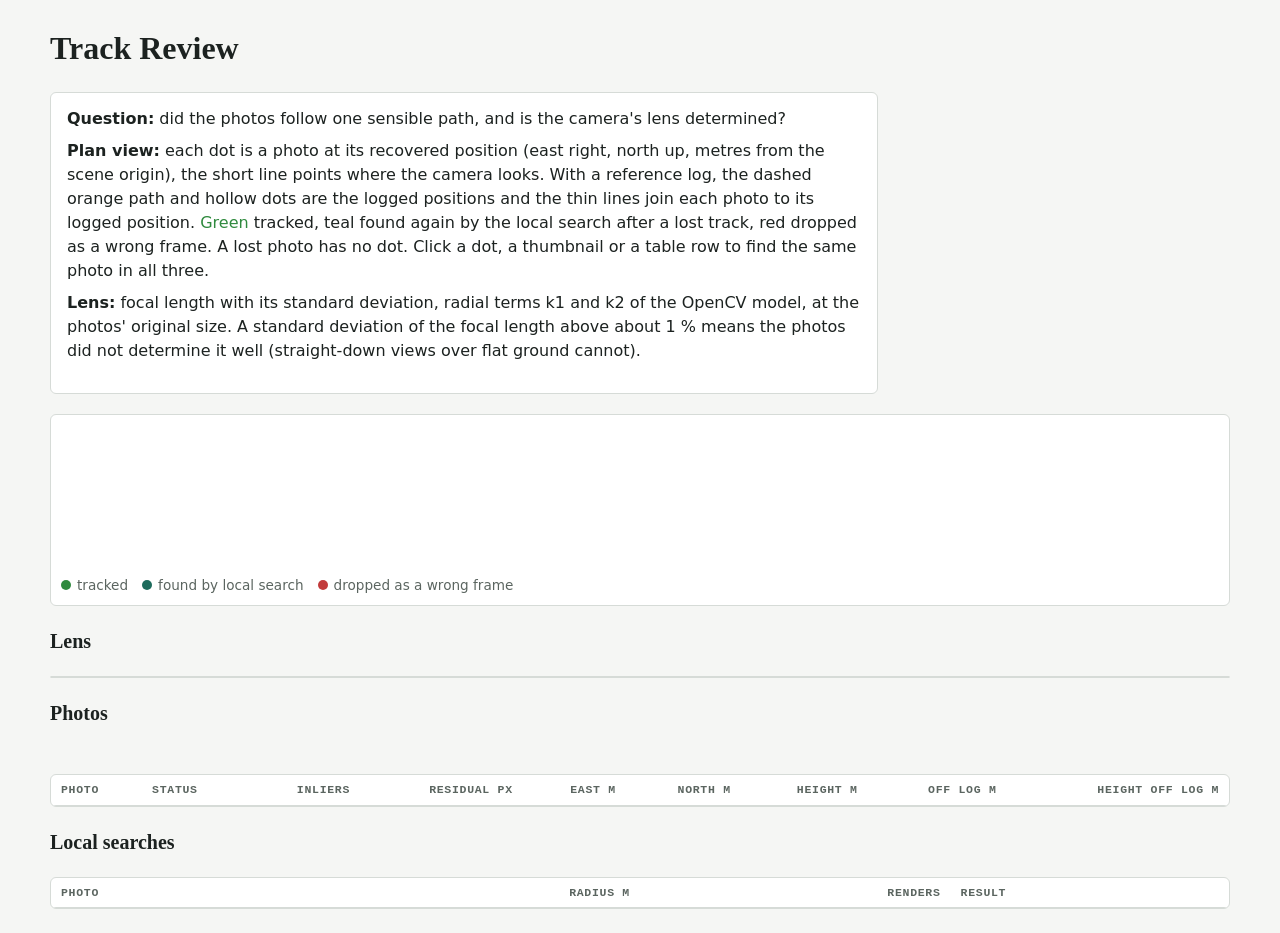
<file: locate/packages/satmesh-track/src/satmesh_track/track_review.html>
<!doctype html>
<meta charset="utf-8">
<meta name="viewport" content="width=device-width, initial-scale=1">
<title>Track Review</title>
<style>
:root{--bg:#f5f6f4;--fg:#1c2220;--muted:#5b6560;--line:#d6dbd7;--panel:#ffffff;--accent:#1d6b5c;--good:#2f8a3e;--bad:#c23b3b;--warn:#8a5a14;
--display:Georgia,serif;--body:system-ui,sans-serif;--mono:ui-monospace,monospace}
@media (prefers-color-scheme:dark){:root:not([data-theme="light"]){--bg:#121715;--fg:#e4e9e6;--muted:#97a39d;--line:#2b3531;--panel:#1a211e;--accent:#58b8a3;--good:#5cc26b;--bad:#e46a6a;--warn:#d9a45a;color-scheme:dark}}
:root[data-theme="dark"]{--bg:#121715;--fg:#e4e9e6;--muted:#97a39d;--line:#2b3531;--panel:#1a211e;--accent:#58b8a3;--good:#5cc26b;--bad:#e46a6a;--warn:#d9a45a;color-scheme:dark}
body{background:var(--bg);color:var(--fg);font-family:var(--body);line-height:1.5;margin:0;padding-block:24px;padding-left:max(16px,env(safe-area-inset-left,0px));padding-right:max(16px,env(safe-area-inset-right,0px))}
main{max-width:1180px;margin:0 auto;display:flex;flex-direction:column;gap:20px}
h1{font-family:var(--display);font-size:2rem;margin:0}
h2{font-family:var(--display);font-size:1.25rem;margin:0}
.read{background:var(--panel);border:1px solid var(--line);border-radius:6px;padding:14px 16px;display:flex;flex-direction:column;gap:8px;max-width:78ch}
.read p{margin:0}.warn{color:var(--warn)}
.card{background:var(--panel);border:1px solid var(--line);border-radius:6px;padding:10px;min-width:0}
.scroll{overflow-x:auto;border:1px solid var(--line);border-radius:6px;background:var(--panel)}
table{border-collapse:collapse;width:100%;min-width:560px;font-size:.88rem}
th,td{padding:6px 10px;border-bottom:1px solid var(--line);text-align:left}
th{font-family:var(--mono);font-size:.72rem;text-transform:uppercase;letter-spacing:.06em;color:var(--muted)}
td.n,th.n{text-align:right;font-variant-numeric:tabular-nums}
tr.sel td{background:color-mix(in srgb,var(--accent) 14%,transparent)}
svg{width:100%;height:auto;display:block}
.dot{stroke:var(--panel);stroke-width:2;cursor:pointer}.arrow{stroke-width:2;fill:none}
.tracked{fill:var(--good)}.relocalised{fill:var(--accent)}.rejected{fill:var(--bad)}
.lbl{fill:var(--muted);font-size:10px;font-family:var(--mono)}
.strip{display:flex;gap:8px;overflow-x:auto;padding-bottom:6px}
.strip figure{margin:0;flex:0 0 auto;border:2px solid transparent;border-radius:4px}
.strip figure.sel{border-color:var(--accent)}
.strip img{height:150px;display:block;border-radius:3px;cursor:pointer}
#big{display:none;flex-direction:column;gap:6px}#big img{width:100%;height:auto;display:block;border-radius:3px}
#big .cap{font-family:var(--mono);font-size:.8rem;color:var(--muted)}
.refline{fill:none;stroke:var(--warn);stroke-width:1.5;stroke-dasharray:5 4}.refdot{fill:none;stroke:var(--warn);stroke-width:1.5}
.resid{stroke:var(--warn);stroke-width:1;opacity:.6}
.strip figcaption{font-family:var(--mono);font-size:.7rem;color:var(--muted)}
.key{display:flex;gap:14px;flex-wrap:wrap;font-size:.85rem;color:var(--muted)}
.key i{display:inline-block;width:10px;height:10px;border-radius:50%;margin-right:6px}
</style>
<main>
<h1>Track Review</h1>
<section class="read">
<p><b>Question:</b> did the photos follow one sensible path, and is the camera's lens determined?</p>
<p><b>Plan view:</b> each dot is a photo at its recovered position (east right, north up, metres from the scene origin), the short line points where the camera looks. With a reference log, the dashed orange path and hollow dots are the logged positions and the thin lines join each photo to its logged position. <span style="color:var(--good)">Green</span> tracked, teal found again by the local search after a lost track, red dropped as a wrong frame. A lost photo has no dot. Click a dot, a thumbnail or a table row to find the same photo in all three.</p>
<p><b>Lens:</b> focal length with its standard deviation, radial terms k1 and k2 of the OpenCV model, at the photos' original size. A standard deviation of the focal length above about 1 % means the photos did not determine it well (straight-down views over flat ground cannot).</p>
<p id="contrast"></p>
<p class="warn" id="warnings"></p>
</section>
<div class="card"><svg id="plan" role="img" aria-label="Plan view of the recovered camera path"></svg>
<div class="key"><span><i style="background:var(--good)"></i>tracked</span><span><i style="background:var(--accent)"></i>found by local search</span><span><i style="background:var(--bad)"></i>dropped as a wrong frame</span></div></div>
<h2>Lens</h2>
<div class="scroll"><table><tbody id="lens"></tbody></table></div>
<h2>Photos</h2>
<div class="card" id="big"><img id="bigimg" alt=""><div class="cap" id="bigcap"></div></div>
<div class="strip" id="strip"></div>
<div class="scroll"><table><thead><tr><th>Photo</th><th>Status</th><th class="n">Inliers</th><th class="n">Residual px</th><th class="n">East m</th><th class="n">North m</th><th class="n">Height m</th><th class="n ref">Off log m</th><th class="n ref">Height off log m</th></tr></thead><tbody id="rows"></tbody></table></div>
<h2>Local searches</h2>
<div class="scroll"><table><thead><tr><th>Photo</th><th class="n">Radius m</th><th class="n">Renders</th><th>Result</th></tr></thead><tbody id="searches"></tbody></table></div>
</main>
<script>
const D=__DATA__;
const $=id=>document.getElementById(id);
const R=D.reference;
const fx=(x,d=2)=>x===null||x===undefined?"–":x.toFixed(d);
$("warnings").textContent=D.warnings.join(" ");
if(R){$("contrast").innerHTML=`<b>Against the logged track</b> (${R.compared} photos): horizontal distance median ${fx(R.horizontal_median_m,1)} m, maximum ${fx(R.horizontal_max_m,1)} m; height differs from the log by a constant ${fx(R.height_offset_m,1)} m (datum), with a median spread of ${fx(R.height_residual_median_m,1)} m around it. A logged position is itself only good to a few metres.`}
else document.querySelectorAll(".ref").forEach(e=>e.style.display="none");
$("lens").innerHTML=D.lens.map(([k,v])=>`<tr><th>${k}</th><td class=n>${v}</td></tr>`).join("");
$("searches").innerHTML=D.searches.length?D.searches.map(s=>`<tr><td>${s.photo}</td><td class=n>${s.radius_m.toFixed(0)}</td><td class=n>${s.renders}</td><td>${s.recovered?"found":"not found"}</td></tr>`).join(""):"<tr><td colspan=4>none</td></tr>";
let cur=null;
function select(i){cur=i;const p=D.photos[i];$("big").style.display="flex";$("bigimg").src=p.thumb;$("bigimg").alt=p.name;$("bigcap").textContent=`${p.name}: ${p.status}, ${p.inliers} inliers`+(p.residual_m!=null?`, ${p.residual_m.toFixed(1)} m from the log`:"");[...$("rows").children].forEach((r,j)=>r.classList.toggle("sel",j===i));[...$("strip").children].forEach((f,j)=>f.classList.toggle("sel",j===i));document.querySelectorAll("#plan .dot").forEach(d=>d.setAttribute("r",+d.dataset.i===i?9:6))}
$("rows").innerHTML=D.photos.map((p,i)=>`<tr data-i="${i}"><td>${p.name}</td><td>${p.status}</td><td class=n>${p.inliers}</td><td class=n>${fx(p.rmse)}</td><td class=n>${fx(p.east,1)}</td><td class=n>${fx(p.north,1)}</td><td class=n>${fx(p.height,1)}</td><td class="n ref">${fx(p.residual_m,1)}</td><td class="n ref">${fx(p.height_residual_m,1)}</td></tr>`).join("");
$("strip").innerHTML=D.photos.map((p,i)=>`<figure data-i="${i}"><img alt="${p.name}" src="${p.thumb}"><figcaption>${p.name}</figcaption></figure>`).join("");
[...$("rows").children,...$("strip").children].forEach(e=>e.onclick=()=>select(+e.dataset.i));
const placed=D.photos.filter(p=>p.east!==null);
const logged=D.photos.filter(p=>p.ref_east!=null);
if(placed.length){
 const xs=[...placed.map(p=>p.east),...logged.map(p=>p.ref_east)],ys=[...placed.map(p=>p.north),...logged.map(p=>p.ref_north)],pad=20;
 const x0=Math.min(...xs),x1=Math.max(...xs),y0=Math.min(...ys),y1=Math.max(...ys);
 const span=Math.max(x1-x0,y1-y0,1),W=640,H=640,s=(W-2*pad)/span;
 const px=x=>pad+(x-x0)*s,py=y=>H-pad-(y-y0)*s;
 $("plan").setAttribute("viewBox",`0 0 ${W} ${H}`);
 let g=logged.length?`<polyline class="refline" points="${logged.map(p=>px(p.ref_east)+","+py(p.ref_north)).join(" ")}"/>`:"";
 g+=`<polyline class="arrow" points="${placed.map(p=>px(p.east)+","+py(p.north)).join(" ")}" stroke="var(--line)"/>`;
 D.photos.forEach((p,i)=>{if(p.ref_east!=null&&p.east!==null)g+=`<line class="resid" x1="${px(p.east)}" y1="${py(p.north)}" x2="${px(p.ref_east)}" y2="${py(p.ref_north)}"/>`;if(p.ref_east!=null)g+=`<circle class="refdot" cx="${px(p.ref_east)}" cy="${py(p.ref_north)}" r="4"/>`;if(p.east===null)return;
  const ax=px(p.east)+14*p.fx,ay=py(p.north)-14*p.fy;
  g+=`<line class="arrow" x1="${px(p.east)}" y1="${py(p.north)}" x2="${ax}" y2="${ay}" stroke="var(--muted)"/><circle class="dot ${p.status}" data-i="${i}" cx="${px(p.east)}" cy="${py(p.north)}" r="6"><title>${p.name}: ${p.status}, ${p.inliers} inliers</title></circle><text class="lbl" x="${px(p.east)+8}" y="${py(p.north)-8}">${i+1}</text>`});
 $("plan").innerHTML=g;
 document.querySelectorAll("#plan .dot").forEach(d=>d.onclick=()=>select(+d.dataset.i));
}
</script>
</file>
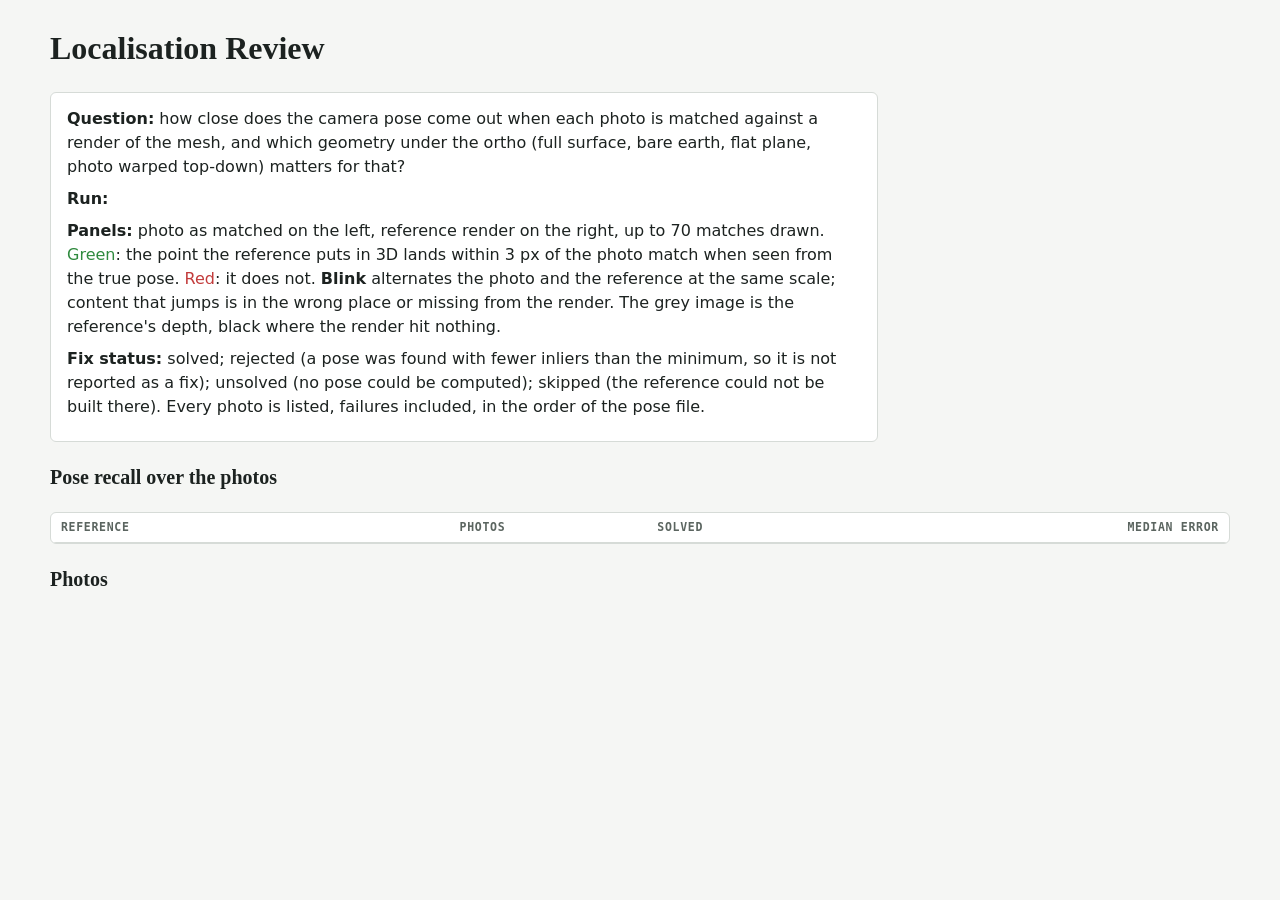
<file: pipeline/packages/satmesh-eval/src/satmesh_eval/localise_review.html>
<!doctype html>
<meta charset="utf-8">
<meta name="viewport" content="width=device-width, initial-scale=1">
<title>Localisation Review</title>
<style>
:root{--bg:#f5f6f4;--fg:#1c2220;--muted:#5b6560;--line:#d6dbd7;--panel:#ffffff;--accent:#1d6b5c;--accent-fg:#ffffff;--good:#2f8a3e;--bad:#c23b3b;--warn:#8a5a14;
--display:Georgia,serif;--body:system-ui,sans-serif;--mono:ui-monospace,monospace}
@media (prefers-color-scheme:dark){:root:not([data-theme="light"]){--bg:#121715;--fg:#e4e9e6;--muted:#97a39d;--line:#2b3531;--panel:#1a211e;--accent:#58b8a3;--accent-fg:#0b1512;--good:#5cc26b;--bad:#e46a6a;--warn:#d9a45a;color-scheme:dark}}
:root[data-theme="dark"]{--bg:#121715;--fg:#e4e9e6;--muted:#97a39d;--line:#2b3531;--panel:#1a211e;--accent:#58b8a3;--accent-fg:#0b1512;--good:#5cc26b;--bad:#e46a6a;--warn:#d9a45a;color-scheme:dark}
body{background:var(--bg);color:var(--fg);font-family:var(--body);line-height:1.5;margin:0;padding-block:24px;padding-left:max(16px,env(safe-area-inset-left,0px));padding-right:max(16px,env(safe-area-inset-right,0px))}
main{max-width:1180px;margin:0 auto;display:flex;flex-direction:column;gap:20px}
h1{font-family:var(--display);font-size:2rem;margin:0;text-wrap:balance}
h2{font-family:var(--display);font-size:1.25rem;margin:0;text-wrap:balance}
.read{background:var(--panel);border:1px solid var(--line);border-radius:6px;padding:14px 16px;display:flex;flex-direction:column;gap:8px;max-width:78ch}
.read p{margin:0}.warn{color:var(--warn)}
.g{color:var(--good);font-weight:500}.r{color:var(--bad);font-weight:500}
.scroll{overflow-x:auto;border:1px solid var(--line);border-radius:6px;background:var(--panel)}
table{border-collapse:collapse;width:100%;min-width:640px;font-size:.88rem}
th,td{padding:6px 10px;border-bottom:1px solid var(--line);text-align:left}
th{font-family:var(--mono);font-size:.72rem;text-transform:uppercase;letter-spacing:.06em;color:var(--muted)}
td.n,th.n{text-align:right;font-family:var(--mono)}
.bar{display:flex;gap:6px;flex-wrap:wrap}
button{font:inherit;padding:6px 10px;border:1px solid var(--line);background:var(--panel);color:var(--fg);border-radius:4px;cursor:pointer}
button[aria-pressed="true"]{background:var(--accent);color:var(--accent-fg);border-color:var(--accent)}
button.fail{border-color:var(--bad)}
button:focus-visible{outline:2px solid var(--accent);outline-offset:2px}
.card{background:var(--panel);border:1px solid var(--line);border-radius:6px;padding:10px;display:flex;flex-direction:column;gap:6px;min-width:0}
.card canvas,.card img{width:100%;height:auto;display:block;border-radius:3px}
.cap{font-family:var(--mono);font-size:.78rem;color:var(--muted)}
.cap b{color:var(--fg);font-family:var(--body);font-size:.92rem}
.grid{display:grid;grid-template-columns:repeat(auto-fit,minmax(min(100%,520px),1fr));gap:12px}
.row{display:flex;gap:8px;flex-wrap:wrap;align-items:center}
.depth{max-width:240px}
</style>
<main>
<h1>Localisation Review</h1>
<section class="read">
<p><b>Question:</b> how close does the camera pose come out when each photo is matched against a render of the mesh, and which geometry under the ortho (full surface, bare earth, flat plane, photo warped top-down) matters for that?</p>
<p><b>Run:</b> <span id="run"></span></p>
<p><b>Panels:</b> photo as matched on the left, reference render on the right, up to 70 matches drawn. <span class="g">Green</span>: the point the reference puts in 3D lands within 3 px of the photo match when seen from the true pose. <span class="r">Red</span>: it does not. <b>Blink</b> alternates the photo and the reference at the same scale; content that jumps is in the wrong place or missing from the render. The grey image is the reference's depth, black where the render hit nothing.</p>
<p><b>Fix status:</b> solved; rejected (a pose was found with fewer inliers than the minimum, so it is not reported as a fix); unsolved (no pose could be computed); skipped (the reference could not be built there). Every photo is listed, failures included, in the order of the pose file.</p>
<p class="warn" id="caveat"></p>
</section>
<h2>Pose recall over the photos</h2>
<div class="scroll"><table><thead><tr><th>Reference</th><th class="n">Photos</th><th class="n">Solved</th><th class="n" id="h0"></th><th class="n" id="h1"></th><th class="n" id="h2"></th><th class="n">Median error</th></tr></thead><tbody id="recall"></tbody></table></div>
<h2>Photos</h2>
<div class="bar" id="photos"></div>
<div id="photo"></div>
</main>
<script>
const D=__DATA__;
const $=id=>document.getElementById(id);
const fmt=(x,d=2)=>x===null||x===undefined?"–":x.toFixed(d);
$("run").textContent=`${D.matcher}; minimum ${D.minimum_inliers} inliers; range ${D.max_range_m} m; ${D.photos.length} photos.`;
$("caveat").textContent=D.caveat;
D.thresholds.forEach((t,i)=>$("h"+i).textContent=`≤${t[0]} m, ${t[1]}°`);
$("recall").innerHTML=D.references.map(r=>{const s=D.summary[r];
 return `<tr><td>${D.names[r]}</td><td class=n>${s.photos}</td><td class=n>${s.solved}</td>${s.recalled.map(c=>`<td class=n>${c}</td>`).join("")}<td class=n>${s.median_translation_m===null?"no pose":fmt(s.median_translation_m)+" m, "+fmt(s.median_rotation_deg)+"°"}</td></tr>`}).join("");
let cur=0;const bar=$("photos");
D.photos.forEach((p,i)=>{const b=document.createElement("button");b.textContent=p.photo;
 if(p.fixes.every(f=>f.status!=="solved"))b.className="fail";
 b.onclick=()=>{cur=i;show()};bar.appendChild(b)});
const img=src=>new Promise(res=>{const i=new Image();i.onload=()=>res(i);i.src=src});
function figure(f,photo){
 const wrap=document.createElement("div");wrap.className="card";
 const left=f.photo_view||photo;
 wrap.innerHTML=`<div class="cap"><b>${D.names[f.reference]}</b><br>${describe(f)}</div>`;
 if(f.status==="skipped"){return wrap}
 const canvas=document.createElement("canvas");wrap.appendChild(canvas);
 const row=document.createElement("div");row.className="row";wrap.appendChild(row);
 const blink=document.createElement("button");blink.textContent="Blink";blink.setAttribute("aria-pressed","false");row.appendChild(blink);
 const depthCap=document.createElement("span");depthCap.className="cap";depthCap.textContent=`depth ${f.depth_range[0].toFixed(0)} m (dark) to ${f.depth_range[1].toFixed(0)} m (light)`;row.appendChild(depthCap);
 const depth=document.createElement("img");depth.className="depth";depth.alt="depth of the reference";depth.src=f.depth;wrap.appendChild(depth);
 Promise.all([img(left),img(f.reference_img)]).then(([a,b])=>{
  const ctx=canvas.getContext("2d");let mode="lines",timer=null,flip=false;
  const draw=()=>{
   if(mode==="blink"){canvas.width=a.width;canvas.height=a.height;ctx.drawImage(flip?b:a,0,0,a.width,a.height);return}
   canvas.width=a.width+b.width;canvas.height=Math.max(a.height,b.height);
   ctx.drawImage(a,0,0);ctx.drawImage(b,a.width,0);
   f.lines.forEach(l=>{ctx.strokeStyle=l[4]?"#3cc83c":"#e63c3c";ctx.lineWidth=1;ctx.beginPath();
    ctx.moveTo(l[0]*a.width,l[1]*a.height);ctx.lineTo(a.width+l[2]*b.width,l[3]*b.height);ctx.stroke()})};
  blink.onclick=()=>{if(timer){clearInterval(timer);timer=null;mode="lines";blink.setAttribute("aria-pressed","false")}
   else{mode="blink";blink.setAttribute("aria-pressed","true");timer=setInterval(()=>{flip=!flip;draw()},700)}draw()};
  draw()});
 return wrap}
function describe(f){
 if(f.status==="skipped")return `skipped: ${f.note}`;
 const base=`${f.matches} matches`;
 const fit=f.inliers===null?"":`, ${f.inliers} inliers, residual ${fmt(f.rmse)} px`;
 if(f.status==="solved")return `${base}${fit}, error <b>${fmt(f.error.translation_m)} m, ${fmt(f.error.rotation_deg)}°</b>`;
 if(f.status==="rejected")return `${base}${fit}; <span class=r>rejected: fewer than ${D.minimum_inliers} inliers</span>`;
 return `${base}; <span class=r>no pose found</span>`}
function knownTable(p){
 const rows=p.fixes.filter(f=>f.known).map(f=>{const k=f.known;
  const bands=k.bands.map(b=>`${b.lower_m}${b.upper_m===null?"+":"–"+b.upper_m} m: ${b.inlier_count} in, ${b.cell_coverage===null?"–":(100*b.cell_coverage).toFixed(0)+"% cells"}`).join("<br>");
  return `<tr><td>${D.names[f.reference]}</td><td class=n>${k.match_count}</td><td class=n>${k.inlier_count}</td><td class=n>${fmt(k.median_displacement_px,1)}</td><td class=n>${(100*k.hit_fraction).toFixed(0)}%</td><td class=n>${k.cell_coverage===null?"–":(100*k.cell_coverage).toFixed(0)+"%"}</td><td>${bands}</td></tr>`}).join("");
 return `<div class="scroll"><table><thead><tr><th>Reference</th><th class=n>Matches</th><th class=n>Agreeing</th><th class=n>Median shift px</th><th class=n>Frame hit</th><th class=n>Cells covered</th><th>By render depth</th></tr></thead><tbody>${rows}</tbody></table></div>`}
function show(){
 [...bar.children].forEach((b,i)=>b.setAttribute("aria-pressed",i===cur));
 const p=D.photos[cur],host=$("photo");host.innerHTML="";
 const head=document.createElement("div");head.className="read";
 head.innerHTML=`<p><b>${p.photo}</b>: true pose ${p.truth}; prior ${p.prior}.</p>`;host.appendChild(head);
 const h=document.createElement("h2");h.textContent="Matched at the true pose (reference rendered where the photo was taken)";host.appendChild(h);
 const t=document.createElement("div");t.innerHTML=knownTable(p);host.appendChild(t);
 const h2=document.createElement("h2");h2.textContent="Localised from the prior pose";host.appendChild(h2);
 const grid=document.createElement("div");grid.className="grid";host.appendChild(grid);
 p.fixes.forEach(f=>grid.appendChild(figure(f,p.photo_img)))}
show();
</script>
</file>
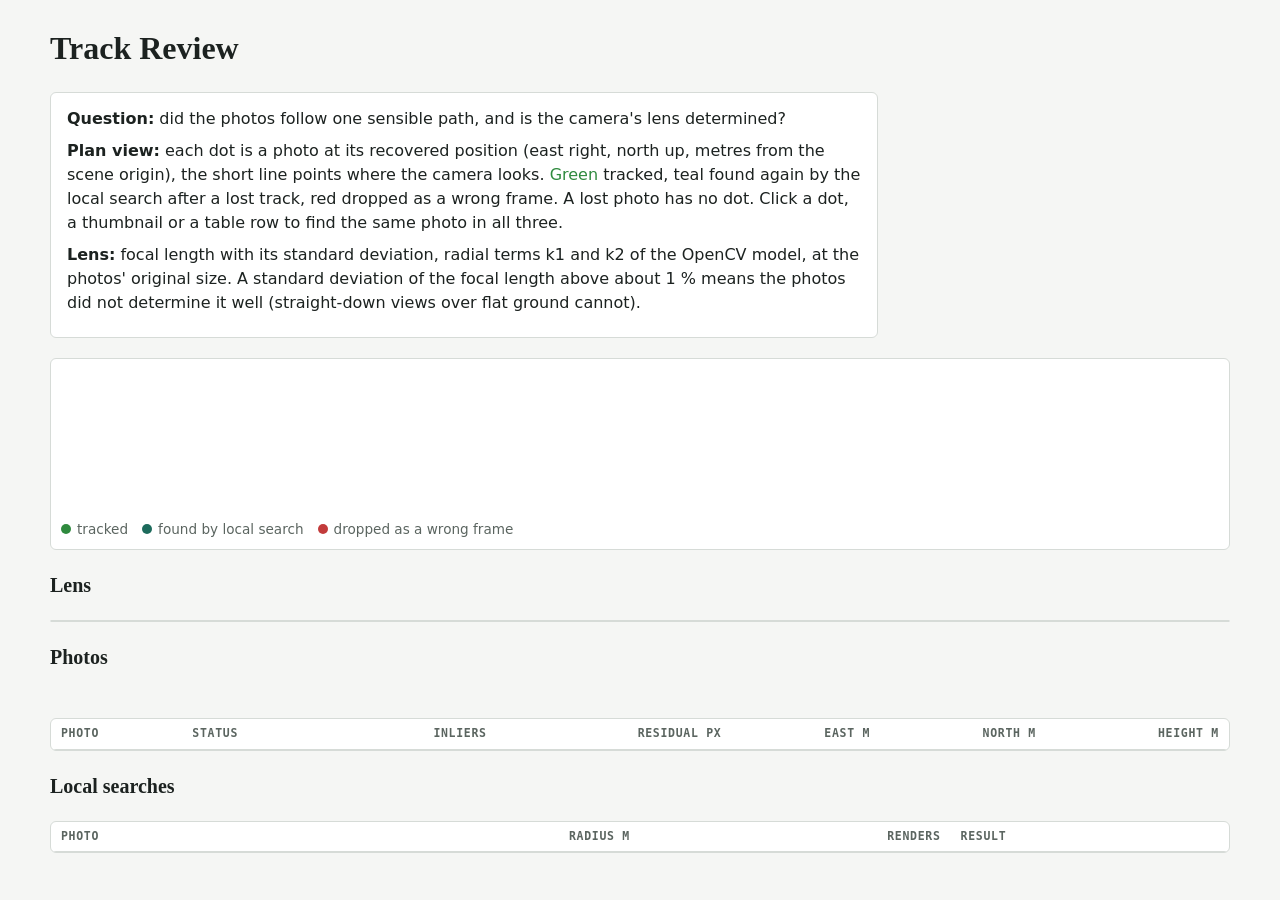
<file: pipeline/packages/satmesh-track/src/satmesh_track/track_review.html>
<!doctype html>
<meta charset="utf-8">
<meta name="viewport" content="width=device-width, initial-scale=1">
<title>Track Review</title>
<style>
:root{--bg:#f5f6f4;--fg:#1c2220;--muted:#5b6560;--line:#d6dbd7;--panel:#ffffff;--accent:#1d6b5c;--good:#2f8a3e;--bad:#c23b3b;--warn:#8a5a14;
--display:Georgia,serif;--body:system-ui,sans-serif;--mono:ui-monospace,monospace}
@media (prefers-color-scheme:dark){:root:not([data-theme="light"]){--bg:#121715;--fg:#e4e9e6;--muted:#97a39d;--line:#2b3531;--panel:#1a211e;--accent:#58b8a3;--good:#5cc26b;--bad:#e46a6a;--warn:#d9a45a;color-scheme:dark}}
:root[data-theme="dark"]{--bg:#121715;--fg:#e4e9e6;--muted:#97a39d;--line:#2b3531;--panel:#1a211e;--accent:#58b8a3;--good:#5cc26b;--bad:#e46a6a;--warn:#d9a45a;color-scheme:dark}
body{background:var(--bg);color:var(--fg);font-family:var(--body);line-height:1.5;margin:0;padding-block:24px;padding-left:max(16px,env(safe-area-inset-left,0px));padding-right:max(16px,env(safe-area-inset-right,0px))}
main{max-width:1180px;margin:0 auto;display:flex;flex-direction:column;gap:20px}
h1{font-family:var(--display);font-size:2rem;margin:0}
h2{font-family:var(--display);font-size:1.25rem;margin:0}
.read{background:var(--panel);border:1px solid var(--line);border-radius:6px;padding:14px 16px;display:flex;flex-direction:column;gap:8px;max-width:78ch}
.read p{margin:0}.warn{color:var(--warn)}
.card{background:var(--panel);border:1px solid var(--line);border-radius:6px;padding:10px;min-width:0}
.scroll{overflow-x:auto;border:1px solid var(--line);border-radius:6px;background:var(--panel)}
table{border-collapse:collapse;width:100%;min-width:560px;font-size:.88rem}
th,td{padding:6px 10px;border-bottom:1px solid var(--line);text-align:left}
th{font-family:var(--mono);font-size:.72rem;text-transform:uppercase;letter-spacing:.06em;color:var(--muted)}
td.n,th.n{text-align:right;font-variant-numeric:tabular-nums}
tr.sel td{background:color-mix(in srgb,var(--accent) 14%,transparent)}
svg{width:100%;height:auto;display:block}
.dot{stroke:var(--panel);stroke-width:2;cursor:pointer}.arrow{stroke-width:2;fill:none}
.tracked{fill:var(--good)}.relocalised{fill:var(--accent)}.rejected{fill:var(--bad)}
.lbl{fill:var(--muted);font-size:10px;font-family:var(--mono)}
.strip{display:flex;gap:8px;overflow-x:auto;padding-bottom:6px}
.strip figure{margin:0;flex:0 0 auto;border:2px solid transparent;border-radius:4px}
.strip figure.sel{border-color:var(--accent)}
.strip img{height:110px;display:block;border-radius:3px}
.strip figcaption{font-family:var(--mono);font-size:.7rem;color:var(--muted)}
.key{display:flex;gap:14px;flex-wrap:wrap;font-size:.85rem;color:var(--muted)}
.key i{display:inline-block;width:10px;height:10px;border-radius:50%;margin-right:6px}
</style>
<main>
<h1>Track Review</h1>
<section class="read">
<p><b>Question:</b> did the photos follow one sensible path, and is the camera's lens determined?</p>
<p><b>Plan view:</b> each dot is a photo at its recovered position (east right, north up, metres from the scene origin), the short line points where the camera looks. <span style="color:var(--good)">Green</span> tracked, teal found again by the local search after a lost track, red dropped as a wrong frame. A lost photo has no dot. Click a dot, a thumbnail or a table row to find the same photo in all three.</p>
<p><b>Lens:</b> focal length with its standard deviation, radial terms k1 and k2 of the OpenCV model, at the photos' original size. A standard deviation of the focal length above about 1 % means the photos did not determine it well (straight-down views over flat ground cannot).</p>
<p class="warn" id="warnings"></p>
</section>
<div class="card"><svg id="plan" role="img" aria-label="Plan view of the recovered camera path"></svg>
<div class="key"><span><i style="background:var(--good)"></i>tracked</span><span><i style="background:var(--accent)"></i>found by local search</span><span><i style="background:var(--bad)"></i>dropped as a wrong frame</span></div></div>
<h2>Lens</h2>
<div class="scroll"><table><tbody id="lens"></tbody></table></div>
<h2>Photos</h2>
<div class="strip" id="strip"></div>
<div class="scroll"><table><thead><tr><th>Photo</th><th>Status</th><th class="n">Inliers</th><th class="n">Residual px</th><th class="n">East m</th><th class="n">North m</th><th class="n">Height m</th></tr></thead><tbody id="rows"></tbody></table></div>
<h2>Local searches</h2>
<div class="scroll"><table><thead><tr><th>Photo</th><th class="n">Radius m</th><th class="n">Renders</th><th>Result</th></tr></thead><tbody id="searches"></tbody></table></div>
</main>
<script>
const D=__DATA__;
const $=id=>document.getElementById(id);
const fx=(x,d=2)=>x===null||x===undefined?"–":x.toFixed(d);
$("warnings").textContent=D.warnings.join(" ");
$("lens").innerHTML=D.lens.map(([k,v])=>`<tr><th>${k}</th><td class=n>${v}</td></tr>`).join("");
$("searches").innerHTML=D.searches.length?D.searches.map(s=>`<tr><td>${s.photo}</td><td class=n>${s.radius_m.toFixed(0)}</td><td class=n>${s.renders}</td><td>${s.recovered?"found":"not found"}</td></tr>`).join(""):"<tr><td colspan=4>none</td></tr>";
let cur=null;
function select(i){cur=i;[...$("rows").children].forEach((r,j)=>r.classList.toggle("sel",j===i));[...$("strip").children].forEach((f,j)=>f.classList.toggle("sel",j===i));document.querySelectorAll("#plan .dot").forEach(d=>d.setAttribute("r",+d.dataset.i===i?9:6))}
$("rows").innerHTML=D.photos.map((p,i)=>`<tr data-i="${i}"><td>${p.name}</td><td>${p.status}</td><td class=n>${p.inliers}</td><td class=n>${fx(p.rmse)}</td><td class=n>${fx(p.east,1)}</td><td class=n>${fx(p.north,1)}</td><td class=n>${fx(p.height,1)}</td></tr>`).join("");
$("strip").innerHTML=D.photos.map((p,i)=>`<figure data-i="${i}"><img alt="${p.name}" src="${p.thumb}"><figcaption>${p.name}</figcaption></figure>`).join("");
[...$("rows").children,...$("strip").children].forEach(e=>e.onclick=()=>select(+e.dataset.i));
const placed=D.photos.filter(p=>p.east!==null);
if(placed.length){
 const xs=placed.map(p=>p.east),ys=placed.map(p=>p.north),pad=20;
 const x0=Math.min(...xs),x1=Math.max(...xs),y0=Math.min(...ys),y1=Math.max(...ys);
 const span=Math.max(x1-x0,y1-y0,1),W=640,H=640,s=(W-2*pad)/span;
 const px=x=>pad+(x-x0)*s,py=y=>H-pad-(y-y0)*s;
 $("plan").setAttribute("viewBox",`0 0 ${W} ${H}`);
 let g=`<polyline class="arrow" points="${placed.map(p=>px(p.east)+","+py(p.north)).join(" ")}" stroke="var(--line)"/>`;
 D.photos.forEach((p,i)=>{if(p.east===null)return;
  const ax=px(p.east)+14*p.fx,ay=py(p.north)-14*p.fy;
  g+=`<line class="arrow" x1="${px(p.east)}" y1="${py(p.north)}" x2="${ax}" y2="${ay}" stroke="var(--muted)"/><circle class="dot ${p.status}" data-i="${i}" cx="${px(p.east)}" cy="${py(p.north)}" r="6"><title>${p.name}: ${p.status}, ${p.inliers} inliers</title></circle><text class="lbl" x="${px(p.east)+8}" y="${py(p.north)-8}">${i+1}</text>`});
 $("plan").innerHTML=g;
 document.querySelectorAll("#plan .dot").forEach(d=>d.onclick=()=>select(+d.dataset.i));
}
</script>
</file>
